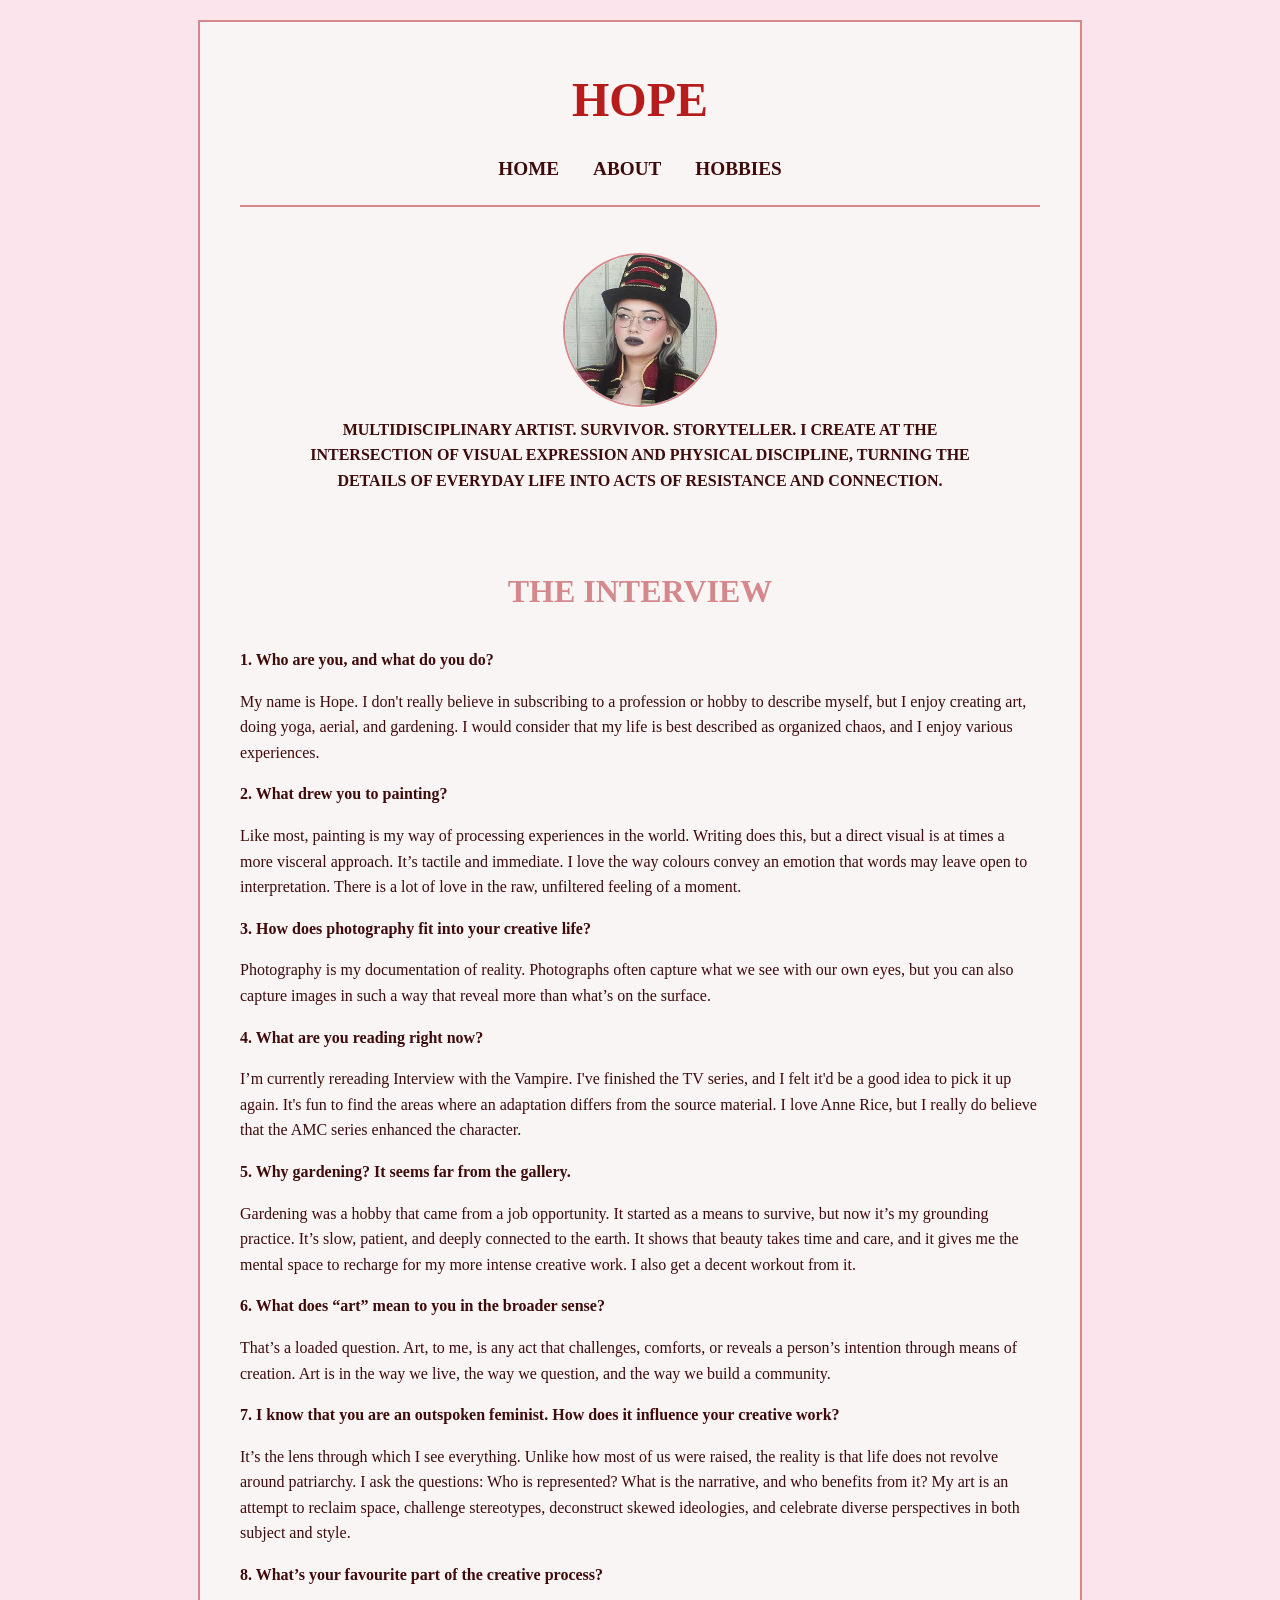
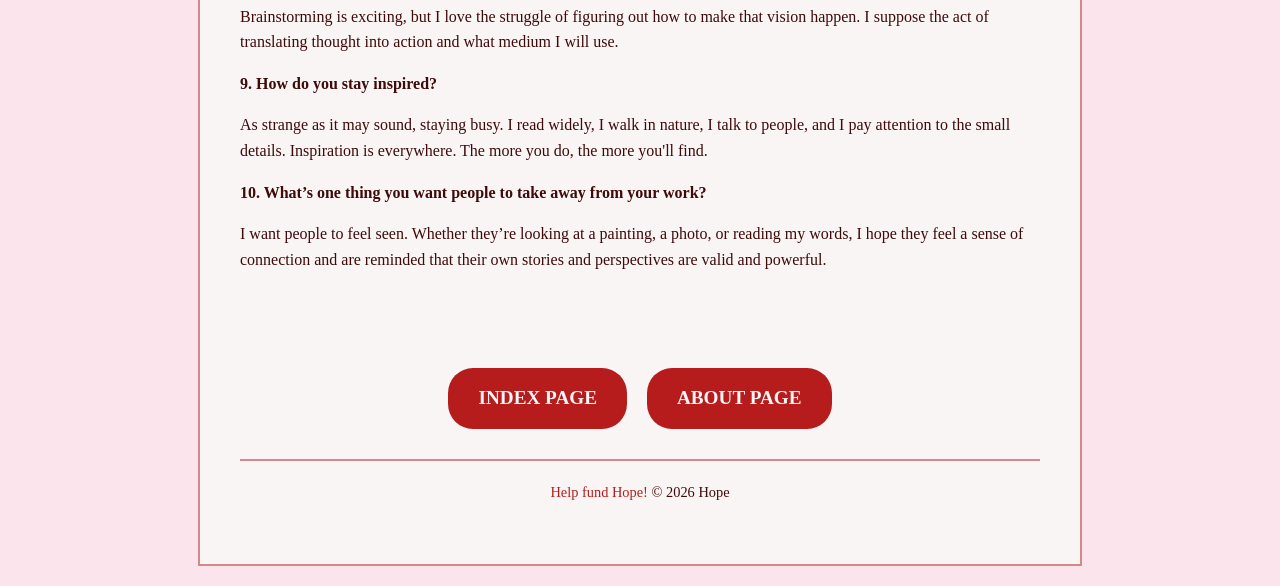
<file: index.html>
<!-- 
  Ra Lindsey
  10/18/2026
  Module 6.3 Assignment
  10/25/2026
  Module 7.2 Assignment
  11/15/2026
  Module 10.2 Assignment
-->

<!DOCTYPE html>
<html lang="en">
<head>
  <meta charset="UTF-8">
  <meta name="viewport"
content="width=device=width, initial-scale=1.0">

  <title>bioSite: Index</title>
  
  <link rel="stylesheet" href="styles.css">
</head>

<body>

<div class="site-wrapper">

<header>
    <h1>HOPE</h1>
    <nav>
    <ul>
        <li><a href="index.html">Home</a></li>
        <li><a href="about.html">About</a></li>
        <li><a href="hobbies.html">Hobbies</a></li>
    </ul>
    </nav>
    </header>

<main>
    <figure class="image-circle">
    <img src="images/indexportrait.png" alt="Photo of Hope" class="image-circle-img">
    <figcaption>Multidisciplinary artist. Survivor. Storyteller. I create at the intersection of visual expression and physical discipline, turning the details of everyday life into acts of resistance and connection.</figcaption>
    </figure>

<main>
    <h2>THE INTERVIEW</h2>
    <div class="intro-text">
<strong>1. Who are you, and what do you do?
</strong>
<p>My name is Hope. I don't really believe in subscribing to a profession or hobby to describe myself, but I enjoy creating art, doing yoga, aerial, and gardening. I would consider that my life is best described as organized chaos, and I enjoy various experiences.
</p>
<strong>2. What drew you to painting?
</strong>
<p>Like most, painting is my way of processing experiences in the world. Writing does this, but a direct visual is at times a more visceral approach. It’s tactile and immediate. I love the way colours convey an emotion that words may leave open to interpretation. There is a lot of love in the raw, unfiltered feeling of a moment.
</p>
<strong>3. How does photography fit into your creative life?
</strong>
<p>Photography is my documentation of reality. Photographs often capture what we see with our own eyes, but you can also capture images in such a way that reveal more than what’s on the surface.
</p>
<strong>4. What are you reading right now?
</strong>
<p>I’m currently rereading Interview with the Vampire. I've finished the TV series, and I felt it'd be a good idea to pick it up again. It's fun to find the areas where an adaptation differs from the source material. I love Anne Rice, but I really do believe that the AMC series enhanced the character.
</p>
<strong>5. Why gardening? It seems far from the gallery.
</strong>
<p>Gardening was a hobby that came from a job opportunity. It started as a means to survive, but now it’s my grounding practice. It’s slow, patient, and deeply connected to the earth. It shows that beauty takes time and care, and it gives me the mental space to recharge for my more intense creative work. I also get a decent workout from it.
</p>
<strong>6. What does “art” mean to you in the broader sense?
</strong>
<p>That’s a loaded question. Art, to me, is any act that challenges, comforts, or reveals a person’s intention through means of creation. Art is in the way we live, the way we question, and the way we build a community.
</p>
<strong>7. I know that you are an outspoken feminist. How does it influence your creative work?
</strong>
<p>It’s the lens through which I see everything. Unlike how most of us were raised, the reality is that life does not revolve around patriarchy. I ask the questions: Who is represented? What is the narrative, and who benefits from it? My art is an attempt to reclaim space, challenge stereotypes, deconstruct skewed ideologies, and celebrate diverse perspectives in both subject and style.
</p>
<strong>8. What’s your favourite part of the creative process?
</strong>
<p>Brainstorming is exciting, but I love the struggle of figuring out how to make that vision happen. I suppose the act of translating thought into action and what medium I will use.
</p>
<strong>9. How do you stay inspired?
</strong>
<p>As strange as it may sound, staying busy. I read widely, I walk in nature, I talk to people, and I pay attention to the small details. Inspiration is everywhere. The more you do, the more you'll find.
</p>
<strong>10. What’s one thing you want people to take away from your work?
</strong>
<p>I want people to feel seen. Whether they’re looking at a painting, a photo, or reading my words, I hope they feel a sense of connection and are reminded that their own stories and perspectives are valid and powerful.
</p>
    </div>
</main>

    <div style="text-align: center; display: flex; justify-content: center; gap: 20px; margin-top: 30px;">
    <a href="index.html" class="btn">INDEX PAGE</a>
    <a href="about.html" class="btn">ABOUT PAGE</a>
    </div>
</main>

<footer>
<a href="https://cash.app/$jopehoy">Help fund Hope!</a>
    &copy; 2026 Hope
</footer>
</div>
</body>
</html>
</file>
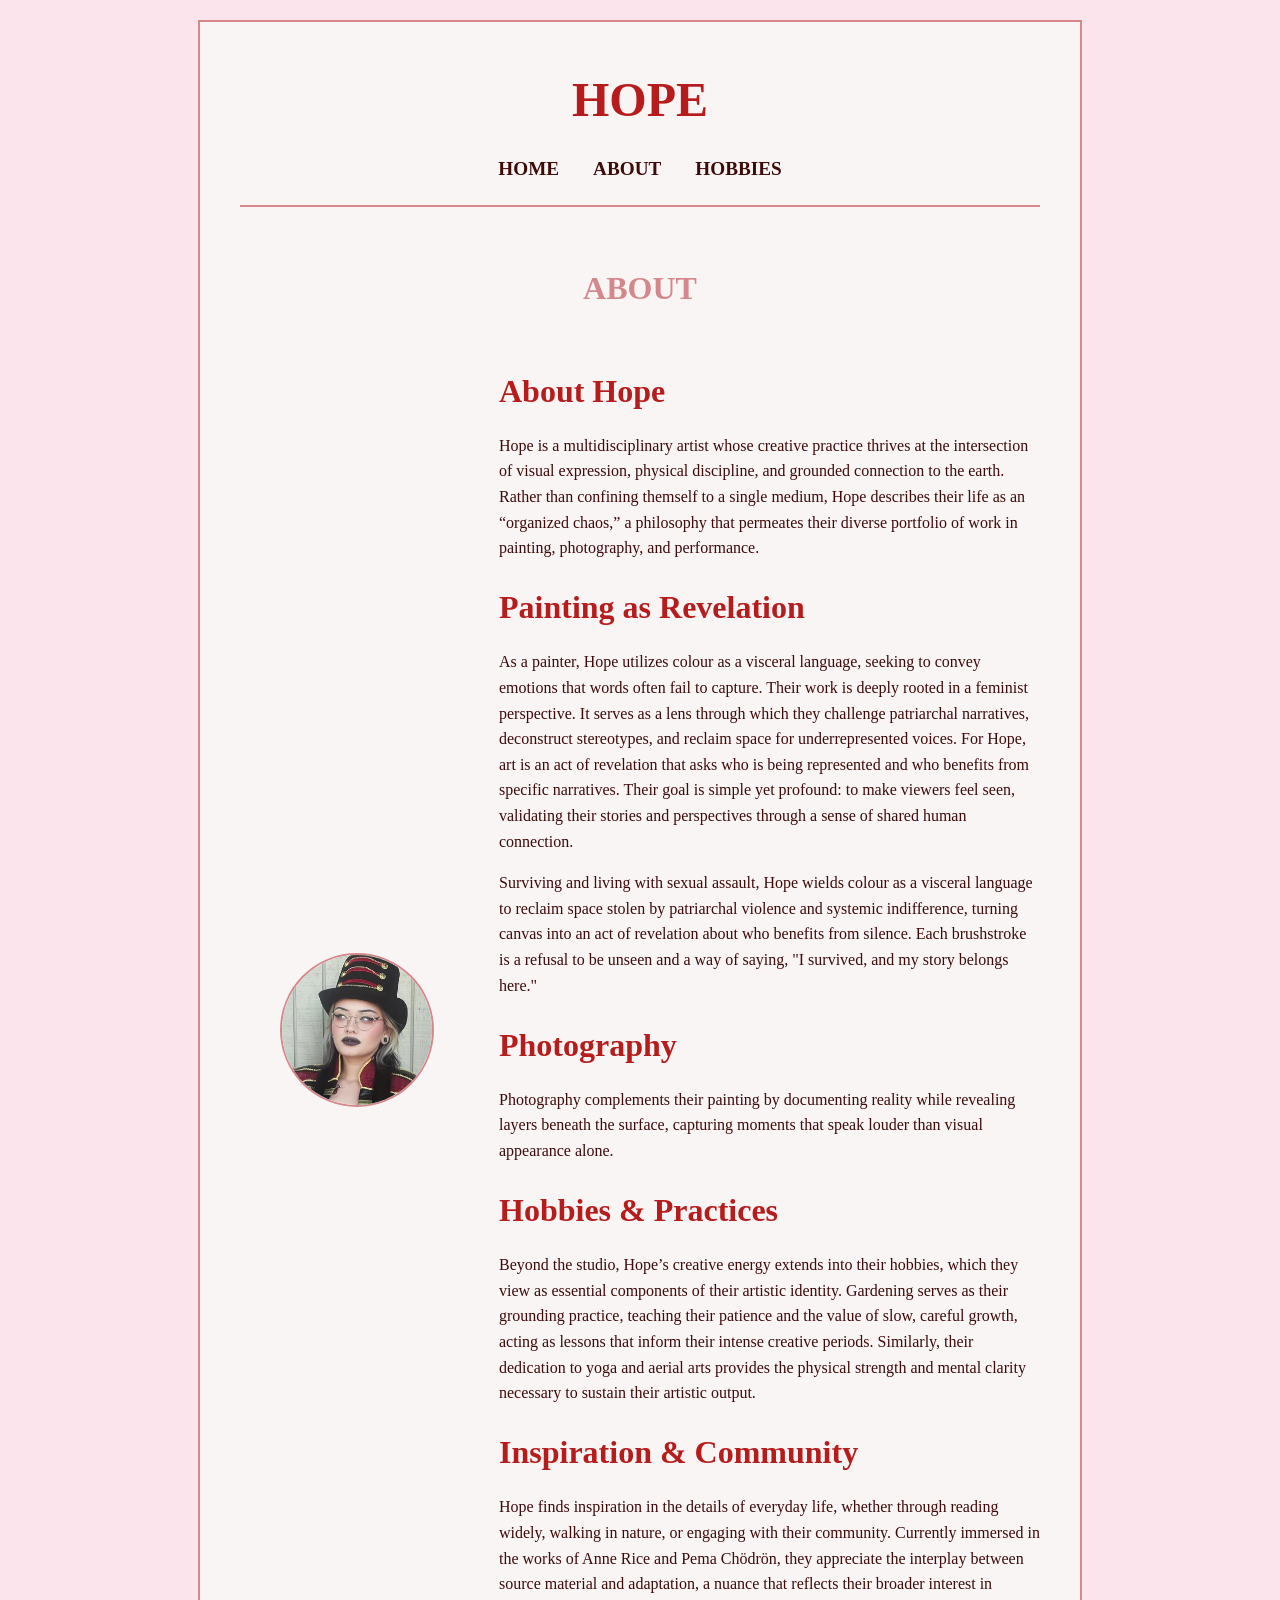
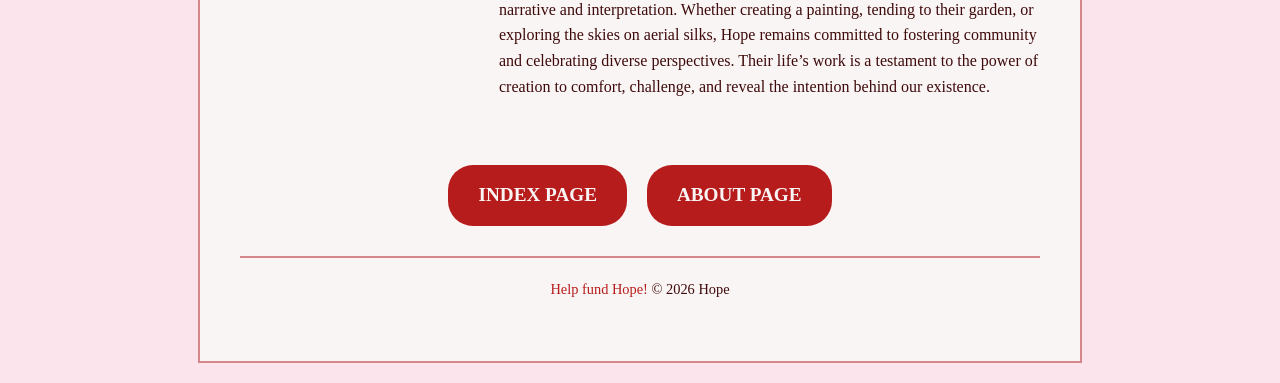
<file: about.html>
<!-- 
  Ra Lindsey
  10/18/2026
  Module 6.3 Assignment
  10/25/2026
  Module 7.2 Assignment
  11/15/2026
  Module 10.2 Assignment
-->

<!DOCTYPE html>
<html lang="en">
<head>
  <meta charset="UTF-8">
  <meta name="viewport"
content="width=device-width, initial-scale=1.0">

  <title>bioSite: About</title>
  
  <link rel="stylesheet" href="styles.css">
</head>

<body>

<div class="site-wrapper">

<header>
    <h1>HOPE</h1>
    <nav>
    <ul>
        <li><a href="index.html">Home</a></li>
        <li><a href="about.html">About</a></li>
        <li><a href="hobbies.html">Hobbies</a></li>
    </ul>
    </nav>
    </header>

<main>
    <h2>ABOUT</h2>

    <div class="about-container">

    <figure class="image-circle">
    <img src="images/indexportrait.png" alt="Photo of Hope">
    </figure>

    <div class="bio-text">
<h1>About Hope</h1>
    <p>Hope is a multidisciplinary artist whose creative practice thrives at the intersection of visual expression, physical discipline, and grounded connection to the earth. Rather than confining themself to a single medium, Hope describes their life as an “organized chaos,” a philosophy that permeates their diverse portfolio of work in painting, photography, and performance.</p>
<h1>Painting as Revelation</h1>
   <p>As a painter, Hope utilizes colour as a visceral language, seeking to convey emotions that words often fail to capture. Their work is deeply rooted in a feminist perspective. It serves as a lens through which they challenge patriarchal narratives, deconstruct stereotypes, and reclaim space for underrepresented voices. For Hope, art is an act of revelation that asks who is being represented and who benefits from specific narratives. Their goal is simple yet profound: to make viewers feel seen, validating their stories and perspectives through a sense of shared human connection.</p>
   <p>Surviving and living with sexual assault, Hope wields colour as a visceral language to reclaim space stolen by patriarchal violence and systemic indifference, turning canvas into an act of revelation about who benefits from silence. Each brushstroke is a refusal to be unseen and a way of saying, "I survived, and my story belongs here."</p>

<h1>Photography</h1>
   <p>Photography complements their painting by documenting reality while revealing layers beneath the surface, capturing moments that speak louder than visual appearance alone.</p>
<h1>Hobbies & Practices</h1>
<p>Beyond the studio, Hope’s creative energy extends into their hobbies, which they view as essential components of their artistic identity. Gardening serves as their grounding practice, teaching their patience and the value of slow, careful growth, acting as lessons that inform their intense creative periods. Similarly, their dedication to yoga and aerial arts provides the physical strength and mental clarity necessary to sustain their artistic output.</p>
<h1>Inspiration & Community</h1>
   <p>Hope finds inspiration in the details of everyday life, whether through reading widely, walking in nature, or engaging with their community. Currently immersed in the works of Anne Rice and Pema Chödrön, they appreciate the interplay between source material and adaptation, a nuance that reflects their broader interest in narrative and interpretation. Whether creating a painting, tending to their garden, or exploring the skies on aerial silks, Hope remains committed to fostering community and celebrating diverse perspectives. Their life’s work is a testament to the power of creation to comfort, challenge, and reveal the intention behind our existence.</p>

    </div>
    </div>

    <div style="text-align: center; display: flex; justify-content: center; gap: 20px; margin-top: 30px;">
    <a href="index.html" class="btn">INDEX PAGE</a>
    <a href="about.html" class="btn">ABOUT PAGE</a>
    </div>
</main>

<footer>
<a href="https://cash.app/$jopehoy">Help fund Hope!</a>
    &copy; 2026 Hope
</footer>
</div>
</body>
</html>
</file>
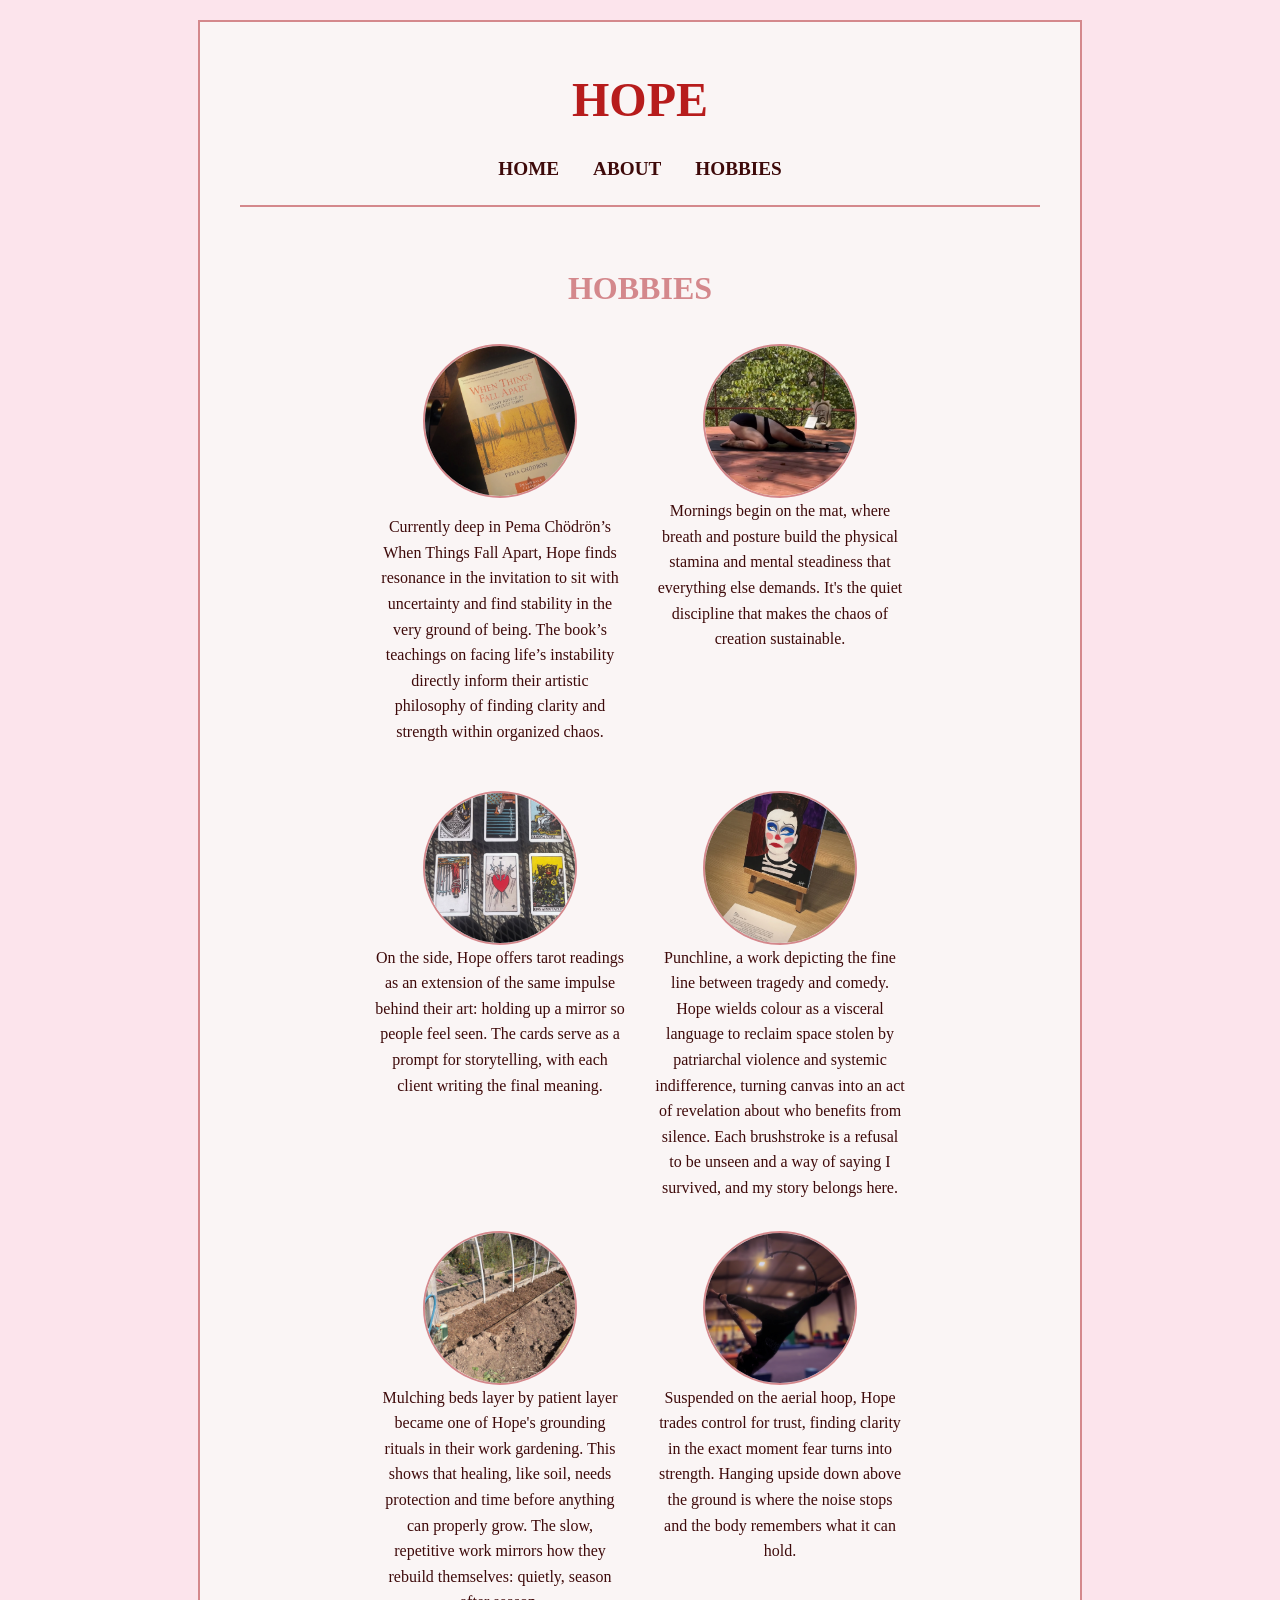
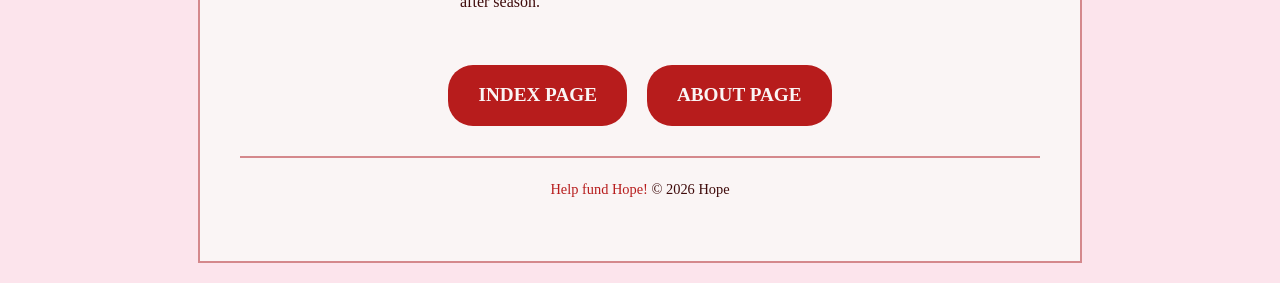
<file: hobbies.html>
<!-- 
  Ra Lindsey
  10/18/2026
  Module 6.3 Assignment
  10/25/2026
  Module 7.2 Assignment
  11/15/2026
  Module 10.2 Assignment
-->

<!DOCTYPE html>
<html lang="en">
<head>
  <meta charset="UTF-8">
  <meta name="viewport"
content="width=device=width, initial-scale=1.0">

<!--
  Colour palette guide:
  Crimson Red - #B71C1C
  Muted Pink - #D4888C 
  Light Pink - #FCE4EC
  Pink-Tinted Cream - #FAF5F5 
  Dark Maroon - #3E0A0A  
-->

<!--
  Font guide:
  Headings: Times New Roman
  Body: Perpetua
-->

  <title>bioSite: Hobbies</title>
  
  <link rel="stylesheet" href="styles.css">
</head>

<body>

<div class="site-wrapper">

<header>
    <h1>HOPE</h1>
    <nav>
    <ul>
        <li><a href="index.html">Home</a></li>
        <li><a href="about.html">About</a></li>
        <li><a href="hobbies.html">Hobbies</a></li>
    </ul>
    </nav>
    </header>

<main>
    <h2>HOBBIES</h2>

    <div class="hobbies-grid">
        <figure class="hobby-item">
            <img src="images/hobby1.png" alt="READING" class="image-circle">
            <div class="bio-text">
<p>Currently deep in Pema Chödrön’s When Things Fall Apart, Hope finds resonance in the invitation to sit with uncertainty and find stability in the very ground of being. The book’s teachings on facing life’s instability directly inform their artistic philosophy of finding clarity and strength within organized chaos.</p>
          </div>
        </figure>

        <figure class="hobby-item">
            <img src="images/hobby2.png" alt="YOGA" class="image-circle">
            <div class="bio-text">
            Mornings begin on the mat, where breath and posture build the physical stamina and mental steadiness that everything else demands. It's the quiet discipline that makes the chaos of creation sustainable.
          </div>
        </figure>

        <figure class="hobby-item">
            <img src="images/hobby3.png" alt="TAROT" class="image-circle">
            <div class="bio-text">
            On the side, Hope offers tarot readings as an extension of the same impulse behind their art: holding up a mirror so people feel seen. The cards serve as a prompt for storytelling, with each client writing the final meaning.
          </div>
        </figure>
   
        <figure class="hobby-item">
            <img src="images/accomplishment1.png" alt="PAINTING" class="image-circle">
            <div class="bio-text">
            Punchline, a work depicting the fine line between tragedy and comedy. Hope wields colour as a visceral language to reclaim space stolen by patriarchal violence and systemic indifference, turning canvas into an act of revelation about who benefits from silence. Each brushstroke is a refusal to be unseen and a way of saying I survived, and my story belongs here.
          </div>
        </figure>

        <figure class="hobby-item">
            <img src="images/accomplishment2.jpg" alt="GARDENING" class="image-circle">
            <div class="bio-text">
            Mulching beds layer by patient layer became one of Hope's grounding rituals in their work gardening. This shows that healing, like soil, needs protection and time before anything can properly grow. The slow, repetitive work mirrors how they rebuild themselves: quietly, season after season.
          </div>
        </figure>

        <figure class="hobby-item">
            <img src="images/accomplishment3.png" alt="AERIAL" class="image-circle">
            <div class="bio-text">
            Suspended on the aerial hoop, Hope trades control for trust, finding clarity in the exact moment fear turns into strength. Hanging upside down above the ground is where the noise stops and the body remembers what it can hold.
          </div>
        </figure>
      </div>

    <div style="text-align: center; display: flex; justify-content: center; gap: 20px; margin-top: 30px;">
    <a href="index.html" class="btn">INDEX PAGE</a>
    <a href="about.html" class="btn">ABOUT PAGE</a>
    </div>
</main>


<footer>
<a href="https://cash.app/$jopehoy">Help fund Hope!</a>
    &copy; 2026 Hope
</footer>
</div>

</body>
</html>
</file>
<file: styles.css>
/*  
  Ra Lindsey
  10/18/2026
  Module 6.3 Assignment
  10/25/2026
  Module 7.2 Assignment
  11/15/2026
  Module 10.2 Assignment
*/

/* 
  Colour palette guide:
  Crimson Red - #B71C1C
  Muted Pink - #D4888C 
  Light Pink - #FCE4EC
  Pink-Tinted Cream - #FAF5F5 
  Dark Maroon - #3E0A0A  
*/

/*
  Font guide:
  Headings: Times New Roman
  Body: Perpetua
*/

/* Site wrapper */
.site-wrapper {
    max-width: 800px;
    margin: 0 auto;
    background-color: #FAF5F5;
    border: 2px solid #D4888C;
    padding: 40px;
    display: flex;
    flex-direction: column;
    min-height: calc(100vh - 40px);
}

/* Body styling */
body {
    font-family: 'Perpetua', serif;
    background-color: #FCE4EC;
    color: #3E0A0A;
    margin: 0;
    padding: 20px;
    line-height: 1.6;
}

/* Header and navigation */
header {
    background-color: transparent;
    padding: 0 0 20px 0;
    border-bottom: 2px solid #D4888C;
    text-align: center;
}

header h1 {
    font-family: 'Times New Roman', serif;
    color: #B71C1C;
    font-size: 3em;
    margin: 0 0 15px 0;
    display: block;
    border-bottom: none;
}

nav ul {
    list-style-type: none;
    padding: 0;
    margin: 0;
    display: block;
}

nav ul li {
    display: inline-block;
    margin: 0 15px;
}

nav ul li a {
    text-decoration: none;
    color: #3E0A0A;
    font-weight: bold;
    font-size: 1.2em;
    text-transform: uppercase;
    transition: color 0.3s ease;
}

nav ul li a:hover {
    color: #B71C1C;
}

/* Headings */
h1, h2, h3 {
    font-family: 'Times New Roman', serif;
    color: #B71C1C;
}

h1 {
    border-bottom: none;
    padding-bottom: 0;
    margin-bottom: 0;
}

h2 {
    font-size: 2em;
    color: #D4888C;
    text-align: center;
    margin-bottom: 30px;
}

h3 {
    font-size: 1.5em;
    color: #B71C1C;
}

/* Main content */
main {
    flex: 1;
    padding: 30px 0;      
    max-width: 100%;      
    width: 100%;
    margin: 0 auto;
    overflow-wrap: break-word;
}

/* Buttons */
.btn {
    display: inline-block;
    background-color: #B71C1C;
    color: #FAF5F5;      
    padding: 15px 30px;
    border-radius: 25px;
    text-decoration: none;
    font-weight: bold;
    font-size: 1.2em;
    margin-top: 20px;
    transition: background-color 0.3s ease;
}

.btn:hover {
    background-color: #D4888C;
    color: #FAF5F5;
}

/* Hobbies Grid */
.hobbies-grid {
    display: flex;
    flex-wrap: wrap;
    gap: 30px;
    justify-content: center;
}

.hobby-item {
    flex: 0 0 30%; 
    min-width: 250px;
    margin: 0;
    text-align: center;
}

.hobby-item figcaption {
    margin-top: 10px;
    text-transform: uppercase;
    font-size: 1em;
}

/* About layout */
.about-container {
    display: flex;
    flex-wrap: wrap;
    gap: 25px;
    align-items: center;
    justify-content: center;
}

.bio-text {
    flex: 1 1 300px;
}

/* Footer */
footer {
    text-align: center;
    padding: 20px;
    border-top: 2px solid #D4888C;
    font-size: 0.9em;
    color: #3E0A0A;
    margin-top: auto;
}

/* Links */
a {
    color: #B71C1C;
    text-decoration: none;
}

a:hover {
    color: #D4888C;
    text-decoration: underline;
}

/* Global circular images */
img {
    width: 150px;
    height: 150px;
    border-radius: 50%;
    border: 2px solid #D4888C;
    object-fit: cover;
    display: block;
    margin: 0 auto;
}

/* Captions below the image */
figcaption {
    margin-top: 10px;
    text-align: center;
    font-family: 'Times New Roman', serif;
    font-weight: bold;
    color: #3E0A0A;
    text-transform: uppercase;
}
</file>
